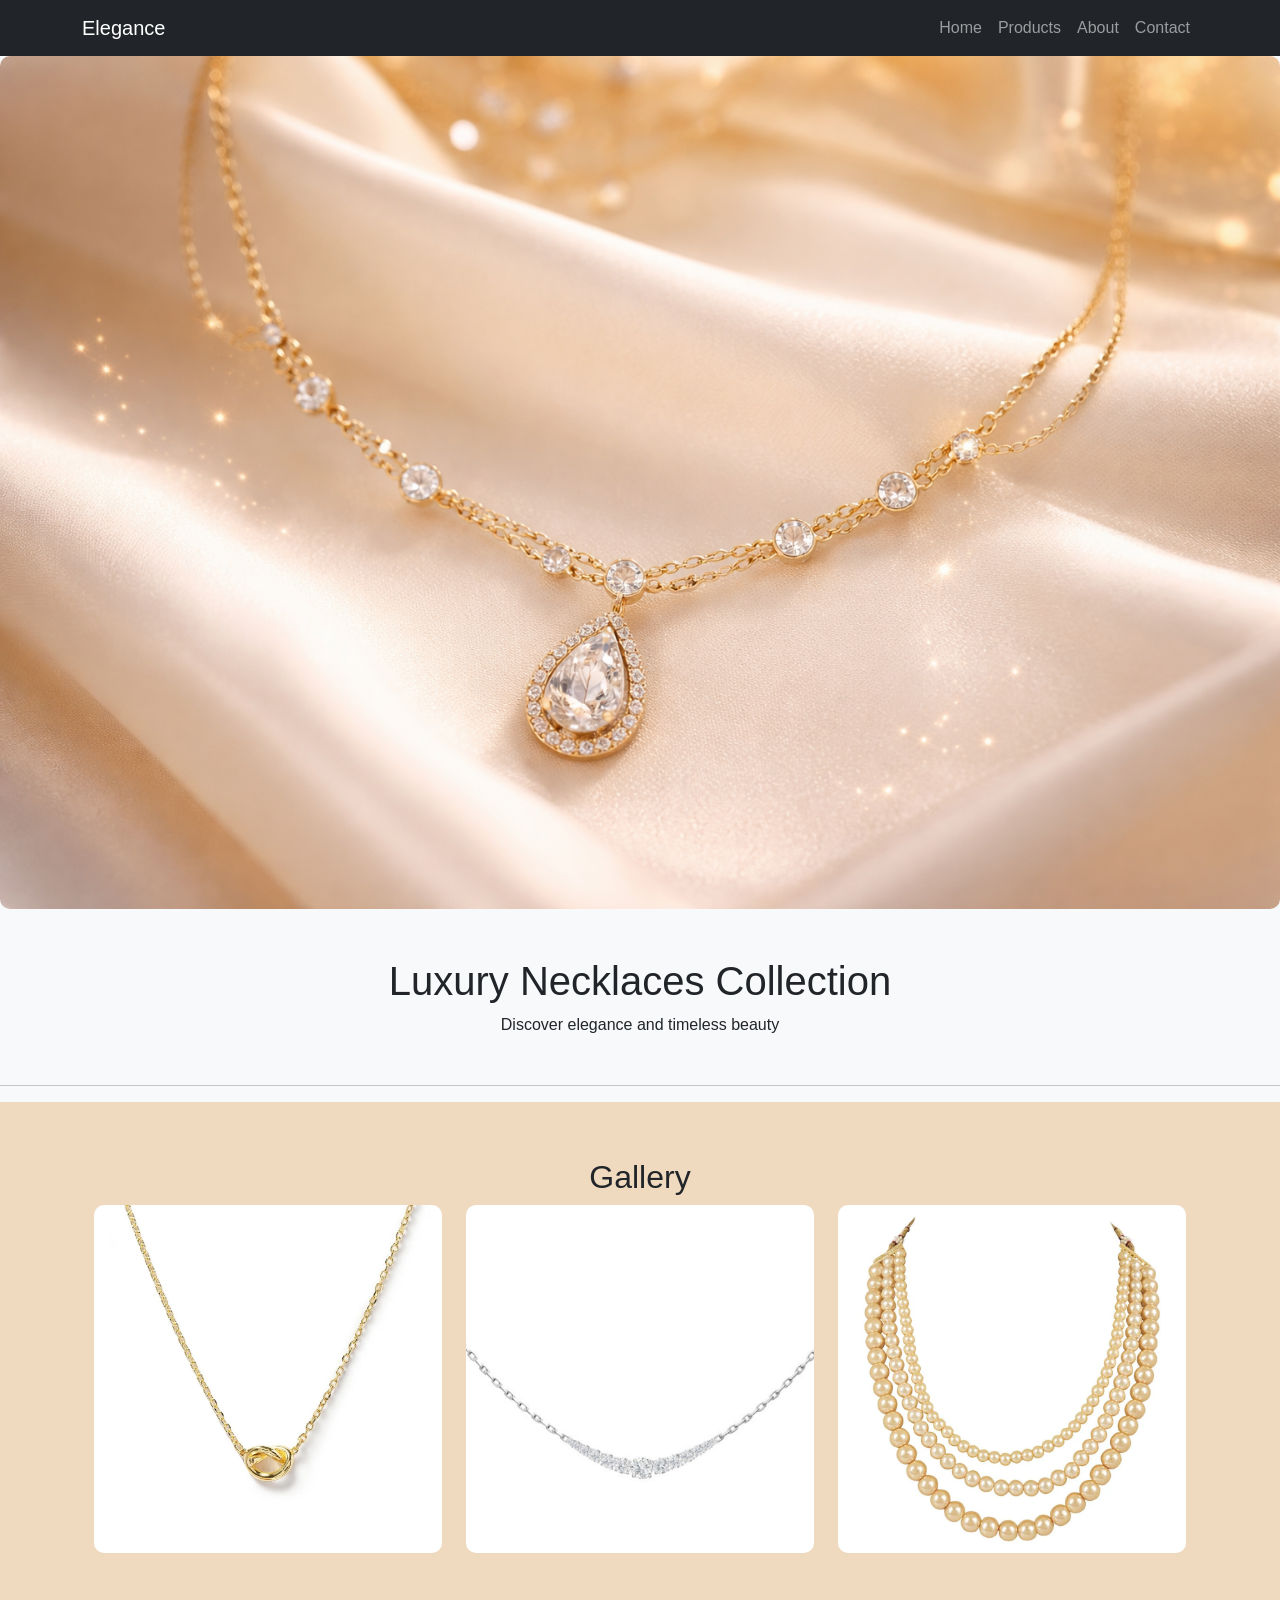
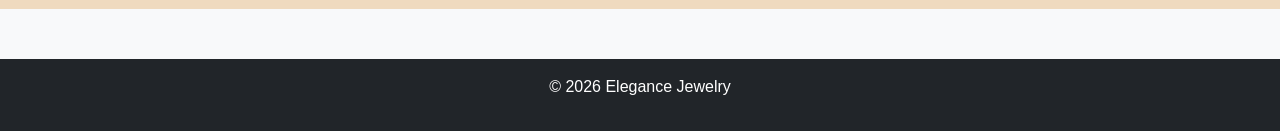
<file: index.html>
<!DOCTYPE html>
<html lang="en">
<head>
<meta charset="UTF-8">
<meta name="viewport" content="width=device-width, initial-scale=1.0">
<title>Elegant Necklace Store</title>

<link href="https://cdn.jsdelivr.net/npm/bootstrap@5.3.0/dist/css/bootstrap.min.css" rel="stylesheet">
<link rel="stylesheet" href="/homepage-product.css">
</head>

<body>

<!-- Navbar -->
<nav class="navbar navbar-expand-lg navbar-dark bg-dark">
<div class="container">
<a class="navbar-brand" href="./Homepage.html">Elegance</a>

<ul class="navbar-nav ms-auto">
<li><a class="nav-link" href="./index.html">Home</a></li>
<li><a class="nav-link" href="./Product.html">Products</a></li>
<li><a class="nav-link" href="./About_us.html">About</a></li>
<li><a class="nav-link" href="./Contact-us.html">Contact</a></li>
</ul>
</div>
</nav>

<!-- Carousel -->
<div id="carouselExample" class="carousel slide" data-bs-ride="carousel">
<div class="carousel-inner">

<div class="carousel-item active">
<img src="/Elegant gold necklace on satin fabric.png" class="d-block w-100" alt="Gold Necklace">
</div>

<div class="carousel-item">
<img src="/Elegant diamond necklace on satin fabric.png" class="d-block w-100" alt="Diamond Necklace">
</div>

<div class="carousel-item">
<img src="/Elegant pearl necklace with diamond pendant.png" class="d-block w-100" alt="Pearl Necklace">
</div>

</div>
</div>

<section class="container text-center my-5">
<h1>Luxury Necklaces Collection</h1>
<p>Discover elegance and timeless beauty</p>
</section>

<hr>
<nav class="navbar navbar-expand-lg" style="background-color: rgb(239, 218, 191);">
<div class="container">

<section class="container my-5">
<h2 class="text-center">Gallery</h2>

<div class="row">
<div class="col-md-4">
<img src="/gold 1.webp" class="img-fluid" alt="Necklace">
</div>

<div class="col-md-4">
<img src="/diamond 3.jpg" class="img-fluid" alt="Necklace">
</div>

<div class="col-md-4">
<img src="/pearl 1.webp" class="img-fluid" alt="Necklace">
</div>
</div>
</section>
</div>
</nav>

<footer class="bg-dark text-white text-center p-3">
<p>&copy; 2026 Elegance Jewelry</p>
</footer>

<script src="https://cdn.jsdelivr.net/npm/bootstrap@5.3.0/dist/js/bootstrap.bundle.min.js"></script>
<script src="./javascript.js"></script>

</body>
</html>
</file>
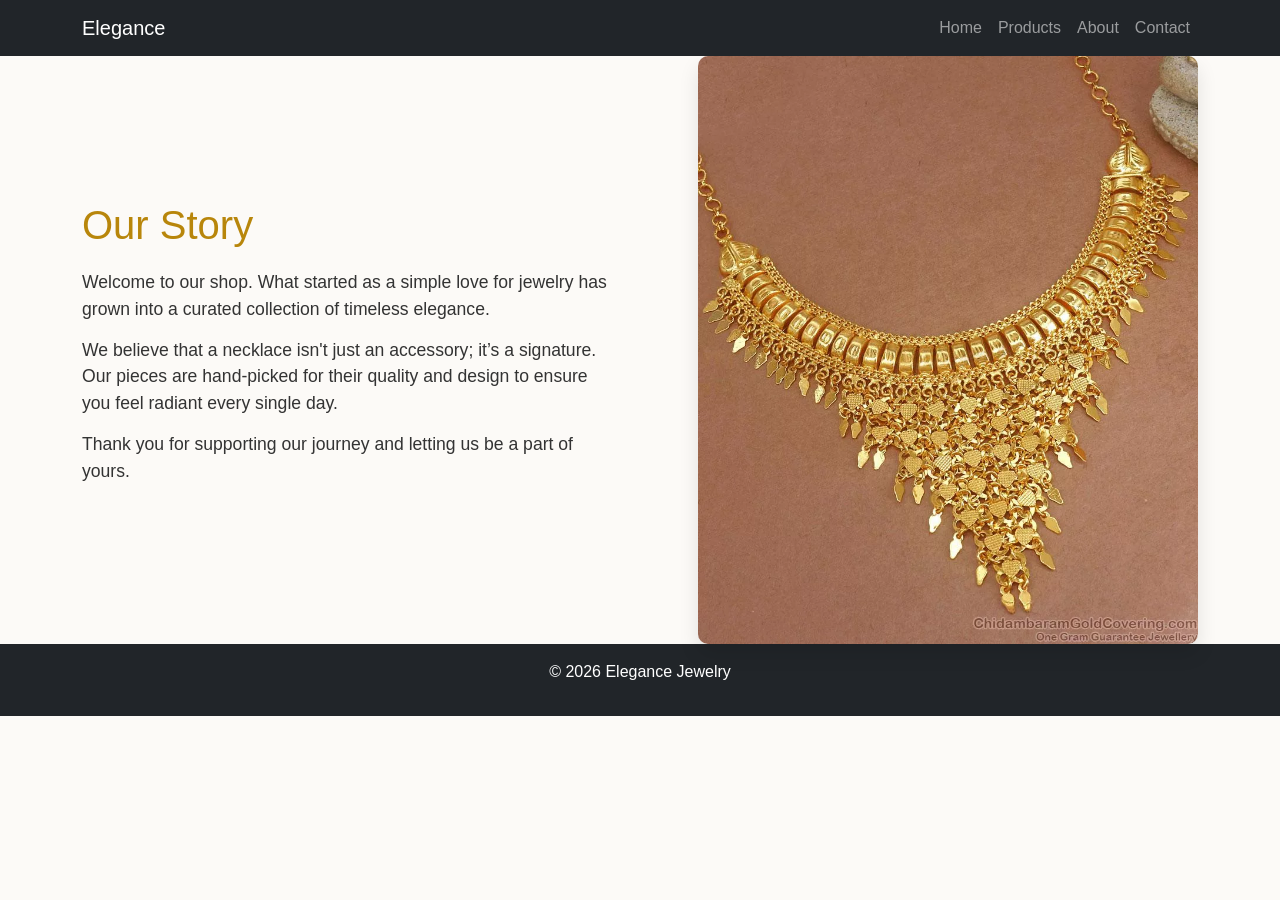
<file: About_us.html>
<!DOCTYPE html>
<html lang="en">
<head>
    <meta charset="UTF-8">
    <meta name="viewport" content="width=device-width, initial-scale=1.0">
    <title>About Us</title>

<link href="https://cdn.jsdelivr.net/npm/bootstrap@5.3.0/dist/css/bootstrap.min.css" rel="stylesheet">
<link rel="stylesheet" href="/about.css">

</head>
<body>

<nav class="navbar navbar-expand-lg navbar-dark bg-dark">
<div class="container">
<a class="navbar-brand" href="./Homepage.html">Elegance</a>

<ul class="navbar-nav ms-auto">
<li><a class="nav-link" href="./index.html">Home</a></li>
<li><a class="nav-link" href="./Product.html">Products</a></li>
<li><a class="nav-link" href="./About_us.html">About</a></li>
<li><a class="nav-link" href="./Contact-us.html">Contact</a></li>
</ul>
</div>
</nav>

<div class="container">
    <section class="about-section">
        
        <div class="about-text">
            <h1>Our Story</h1>
            <p>Welcome to our shop. What started as a simple love for jewelry has grown into a curated collection of timeless elegance.</p>
            <p>We believe that a necklace isn't just an accessory; it’s a signature. Our pieces are hand-picked for their quality and design to ensure you feel radiant every single day.</p>
            <p>Thank you for supporting our journey and letting us be a part of yours.</p>
        </div>

        <div class="about-image">
            <img src="/about gold necklaces.webp" alt="Beautiful Gold Necklace">
        </div>

    </section>
</div>

<footer class="bg-dark text-white text-center p-3">
<p>&copy; 2026 Elegance Jewelry</p>
</footer>

</body>
</html>
</file>
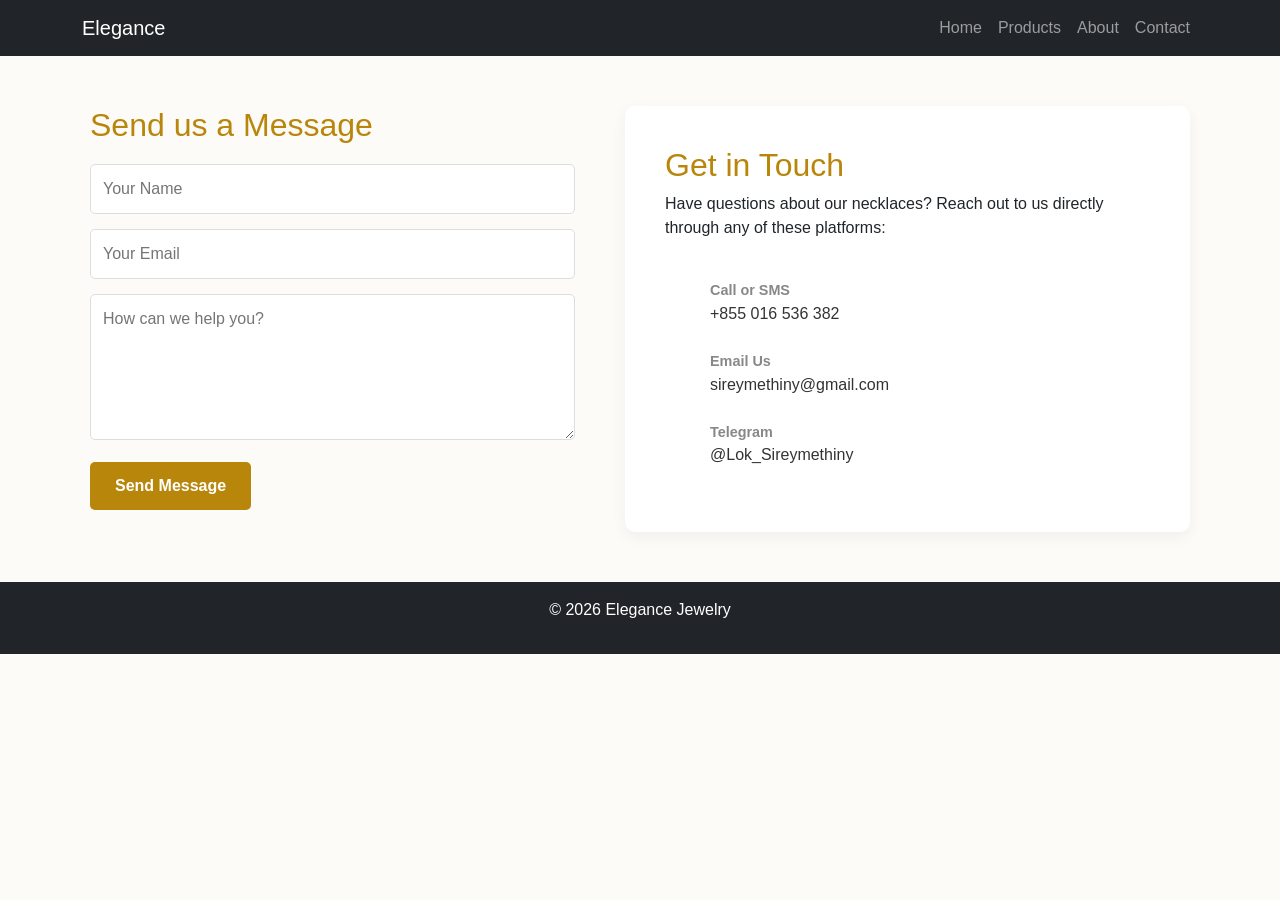
<file: Contact-us.html>
<!DOCTYPE html>
<html lang="en">

<head>
    <meta charset="UTF-8">
    <meta name="viewport" content="width=device-width, initial-scale=1.0">
    <title>Contact Us</title>

    <link href="https://cdn.jsdelivr.net/npm/bootstrap@5.3.0/dist/css/bootstrap.min.css" rel="stylesheet">
    <link rel="stylesheet" href="/contact.css">

</head>

<body>

<nav class="navbar navbar-expand-lg navbar-dark bg-dark">
    <div class="container">
        <a class="navbar-brand" href="./Homepage.html">Elegance</a>

        <ul class="navbar-nav ms-auto">
            <li><a class="nav-link" href="./index.html">Home</a></li>
            <li><a class="nav-link" href="./Product.html">Products</a></li>
            <li><a class="nav-link" href="./About_us.html">About</a></li>
            <li><a class="nav-link" href="./Contact-us.html">Contact</a></li>
        </ul>
    </div>
</nav>

<div class="container2">
    
    <div class="contact-form">
        <h2>Send us a Message</h2>
        <form>
            <input type="text" placeholder="Your Name" required>
            <input type="email" placeholder="Your Email" required>
            <textarea rows="5" placeholder="How can we help you?"></textarea>
            <button type="submit">Send Message</button>
        </form>
    </div>

    <div class="contact-details">
        <h2>Get in Touch</h2>
        <p>Have questions about our necklaces? Reach out to us directly through any of these platforms:</p>
        
        <br>

        <a href="tel:+1234567890" class="contact-item">
            <i class="fas fa-phone-alt"></i>
            <div>
                <span>Call or SMS</span>
                +855 016 536 382
            </div>
        </a>

        <a href="mailto:hello@yourbrand.com" class="contact-item">
            <i class="fas fa-envelope"></i>
            <div>
                <span>Email Us</span>
                sireymethiny@gmail.com
            </div>
        </a>

        <a href="https://t.me/YourUsername" target="_blank" class="contact-item">
            <i class="fab fa-telegram-plane"></i>
            <div>
                <span>Telegram</span>
                @Lok_Sireymethiny
            </div>
        </a>
    </div>

</div>

<footer class="bg-dark text-white text-center p-3">
<p>&copy; 2026 Elegance Jewelry</p>
</footer>

</body>
</html>
</file>
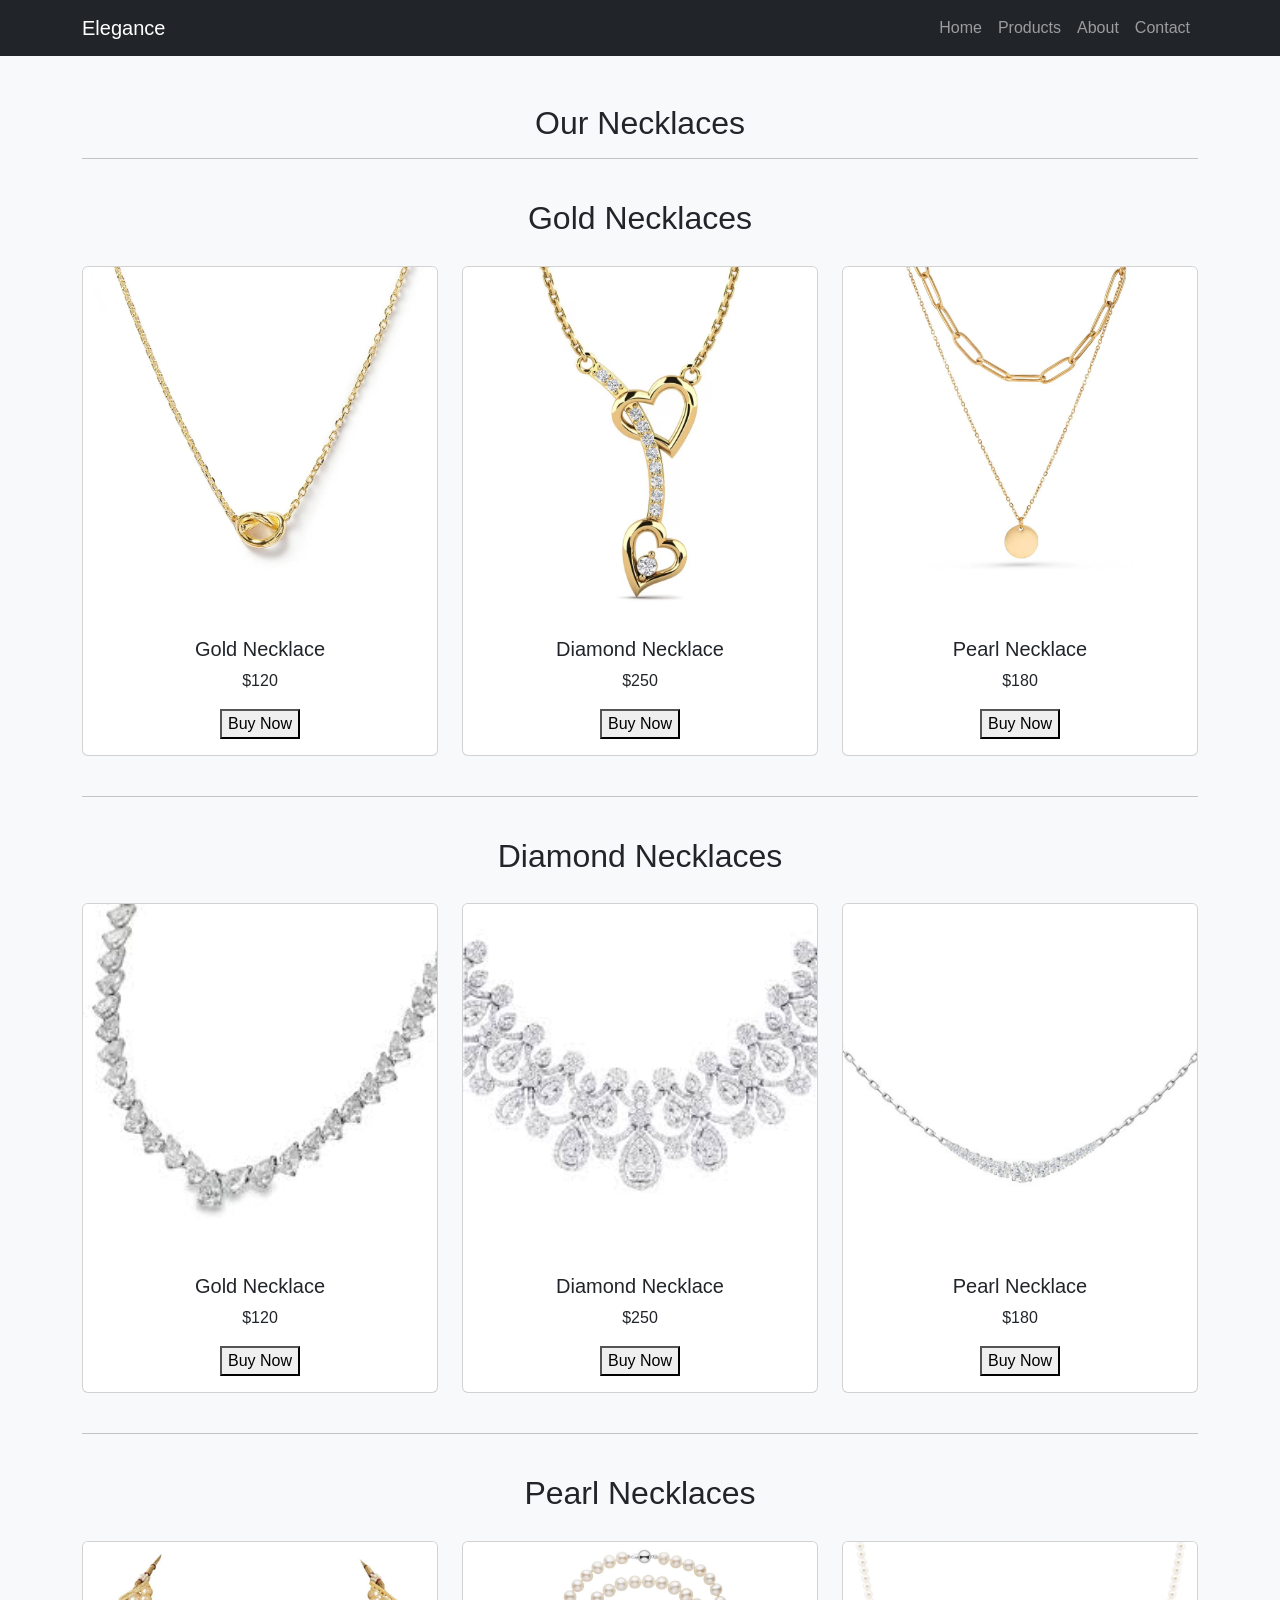
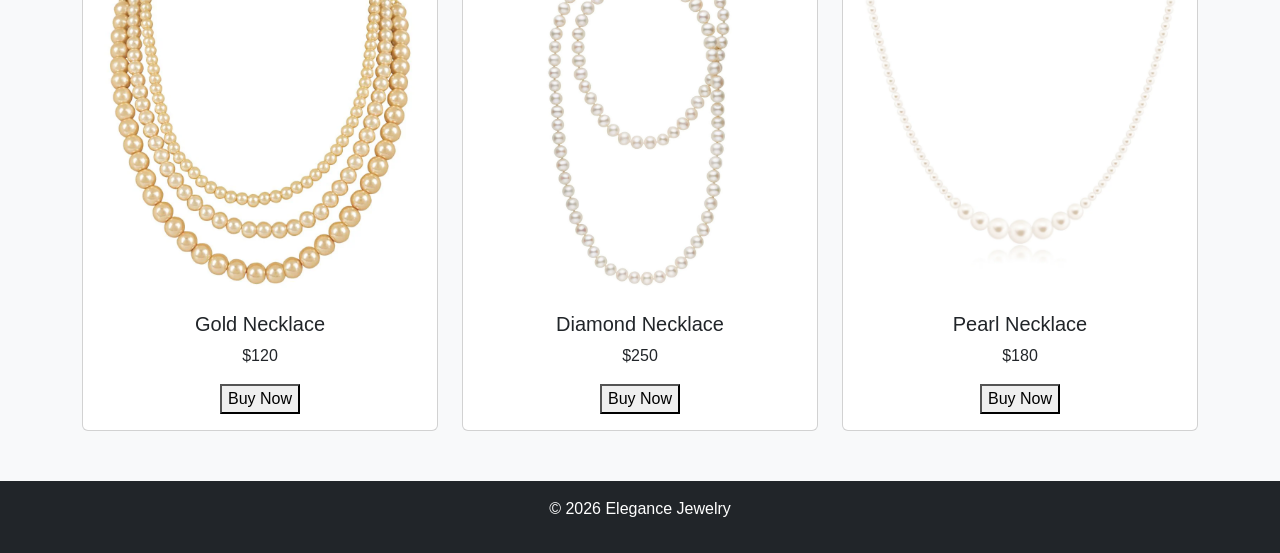
<file: Product.html>
<!DOCTYPE html>
<html lang="en">
<head>
    <meta charset="UTF-8">
    <meta name="viewport" content="width=device-width, initial-scale=1.0">
    <title>Products</title>

<link href="https://cdn.jsdelivr.net/npm/bootstrap@5.3.0/dist/css/bootstrap.min.css" rel="stylesheet">
<link rel="stylesheet" href="/homepage-product.css">

</head>
<body>

<nav class="navbar navbar-expand-lg navbar-dark bg-dark">
<div class="container">
<a class="navbar-brand" href="./Homepage.html">Elegance</a>

<ul class="navbar-nav ms-auto">
<li><a class="nav-link" href="./index.html">Home</a></li>
<li><a class="nav-link" href="./Product.html">Products</a></li>
<li><a class="nav-link" href="./About_us.html">About</a></li>
<li><a class="nav-link" href="./Contact-us.html">Contact</a></li>
</ul>
</div>
</nav>

<section class="container my-5">
<h2 class="text-center">Our Necklaces</h2>

<hr><br>
<h2>Gold Necklaces</h2>

<div class="row">

<div class="col-md-4">
<div class="card">
<img src="/gold 1.webp" class="card-img-top" alt="Gold Necklace">
<div class="card-body text-center">
<h5>Gold Necklace</h5>
<p>$120</p>
<button class="products">Buy Now</button>
</div>
</div>
</div>

<div class="col-md-4">
<div class="card">
<img src="/gold 2.avif" class="card-img-top" alt="Diamond Necklace">
<div class="card-body text-center">
<h5>Diamond Necklace</h5>
<p>$250</p>
<button class="products">Buy Now</button>
</div>
</div>
</div>

<div class="col-md-4">
<div class="card">
<img src="/gold 3.webp" class="card-img-top" alt="Pearl Necklace">
<div class="card-body text-center">
<h5>Pearl Necklace</h5>
<p>$180</p>
<button class="products">Buy Now</button>
</div>
</div>
</div>

</div>

<br><hr><br>
<h2>Diamond Necklaces</h2>

<div class="row">

<div class="col-md-4">
<div class="card">
<img src="/diamond 1.jpeg" class="card-img-top" alt="Gold Necklace">
<div class="card-body text-center">
<h5>Gold Necklace</h5>
<p>$120</p>
<button class="products">Buy Now</button>
</div>
</div>
</div>

<div class="col-md-4">
<div class="card">
<img src="/diamond 2.jpeg" class="card-img-top" alt="Diamond Necklace">
<div class="card-body text-center">
<h5>Diamond Necklace</h5>
<p>$250</p>
<button class="products">Buy Now</button>
</div>
</div>
</div>

<div class="col-md-4">
<div class="card">
<img src="/diamond 3.jpg" class="card-img-top" alt="Pearl Necklace">
<div class="card-body text-center">
<h5>Pearl Necklace</h5>
<p>$180</p>
<button class="products">Buy Now</button>
</div>
</div>
</div>

</div>

<br><hr><br>
<h2>Pearl Necklaces</h2>

<div class="row">

<div class="col-md-4">
<div class="card">
<img src="/pearl 1.webp" class="card-img-top" alt="Gold Necklace">
<div class="card-body text-center">
<h5>Gold Necklace</h5>
<p>$120</p>
<button class="products">Buy Now</button>
</div>
</div>
</div>

<div class="col-md-4">
<div class="card">
<img src="/pearl 2.webp" class="card-img-top" alt="Diamond Necklace">
<div class="card-body text-center">
<h5>Diamond Necklace</h5>
<p>$250</p>
<button class="products">Buy Now</button>
</div>
</div>
</div>

<div class="col-md-4">
<div class="card">
<img src="/pearl 3.webp" class="card-img-top" alt="Pearl Necklace">
<div class="card-body text-center">
<h5>Pearl Necklace</h5>
<p>$180</p>
<button class="products">Buy Now</button>
</div>
</div>
</div>

</div>
</section>

<footer class="bg-dark text-white text-center p-3">
<p>&copy; 2026 Elegance Jewelry</p>
</footer>

</body>
</html>
</file>
<file: homepage-product.css>
body {
    font-family: Arial;
    background-color: #f8f9fa;
}

h1, h2 {
    text-align: center;
}

.card {
    margin-top: 20px;
    transition: transform 0.3s;
}

.card:hover {
    transform: scale(1.05);
}

img {
    border-radius: 10px;
}

footer {
    margin-top: 50px;
}
</file>
<file: about.css>
/* General Styles */
        body {
            font-family: 'Arial', sans-serif;
            line-height: 1.5;
            margin: 0;
            padding: 0;
            background-color: #fcfaf7;
            color: #333;
        }

        /* Flexbox Layout */
        .about-section {
            display: flex;
            align-items: center;
            justify-content:间-between;
            gap: 40px;
        }

        /* Text Side */
        .about-text {
            flex: 1;
        }

        .about-text h1 {
            font-size: 2.5rem;
            color: #b8860b; /* Golden tone */
            margin-bottom: 20px;
        }

        .about-text p {
            margin-bottom: 15px;
            font-size: 1.1rem;
        }

        /* Image Side */
        .about-image {
            flex: 1;
            text-align: right;
        }

        .about-image img {
            width: 100%;
            max-width: 500px;
            border-radius: 10px;
            box-shadow: 0 10px 20px rgba(0,0,0,0.1);
        }

        /* Mobile Responsive: Stack items vertically on small screens */
        @media (max-width: 768px) {
            .about-section {
                flex-direction: column-reverse; /* Image moves to top */
                text-align: center;
            }
            .about-image {
                text-align: center;
            }
        }
</file>
<file: contact.css>
body {
            font-family: Arial;
            background-color: #fdfbf7;
        }

        .container2 {
            max-width: 1100px;
            margin: 50px auto;
            display: flex;
            flex-wrap: wrap;
            gap: 50px;
        }

        /* Left Side: Contact Form */
        .contact-form {
            flex: 1;
            min-width: 300px;
        }

        .contact-form h2 {
            color: #b8860b;
            margin-bottom: 20px;
        }

        .contact-form input, .contact-form textarea {
            width: 100%;
            padding: 12px;
            margin-bottom: 15px;
            border: 1px solid #ddd;
            border-radius: 5px;
            box-sizing: border-box;
        }

        .contact-form button {
            background-color: #b8860b;
            color: white;
            padding: 12px 25px;
            border: none;
            border-radius: 5px;
            cursor: pointer;
            font-weight: bold;
        }

        .contact-form button:hover {
            background-color: #946d08;
        }

        /* Right Side: Contact Details */
        .contact-details {
            flex: 1;
            min-width: 300px;
            background-color: #fff;
            padding: 40px;
            border-radius: 10px;
            box-shadow: 0 5px 15px rgba(0,0,0,0.05);
        }

        .contact-details h2 {
            margin-top: 0;
            color: #b8860b;
        }

        .contact-item {
            display: flex;
            align-items: center;
            margin-bottom: 25px;
            text-decoration: none;
            color: #333;
            transition: 0.3s;
        }

        .contact-item:hover {
            color: #b8860b;
        }

        .contact-item i {
            font-size: 1.5rem;
            margin-right: 15px;
            color: #b8860b;
            width: 30px;
            text-align: center;
        }

        .contact-item div span {
            display: block;
            font-weight: bold;
            font-size: 0.9rem;
            color: #888;
        }

        /* Mobile View */
        @media (max-width: 768px) {
            .container {
                flex-direction: column;
            }
        }
</file>
